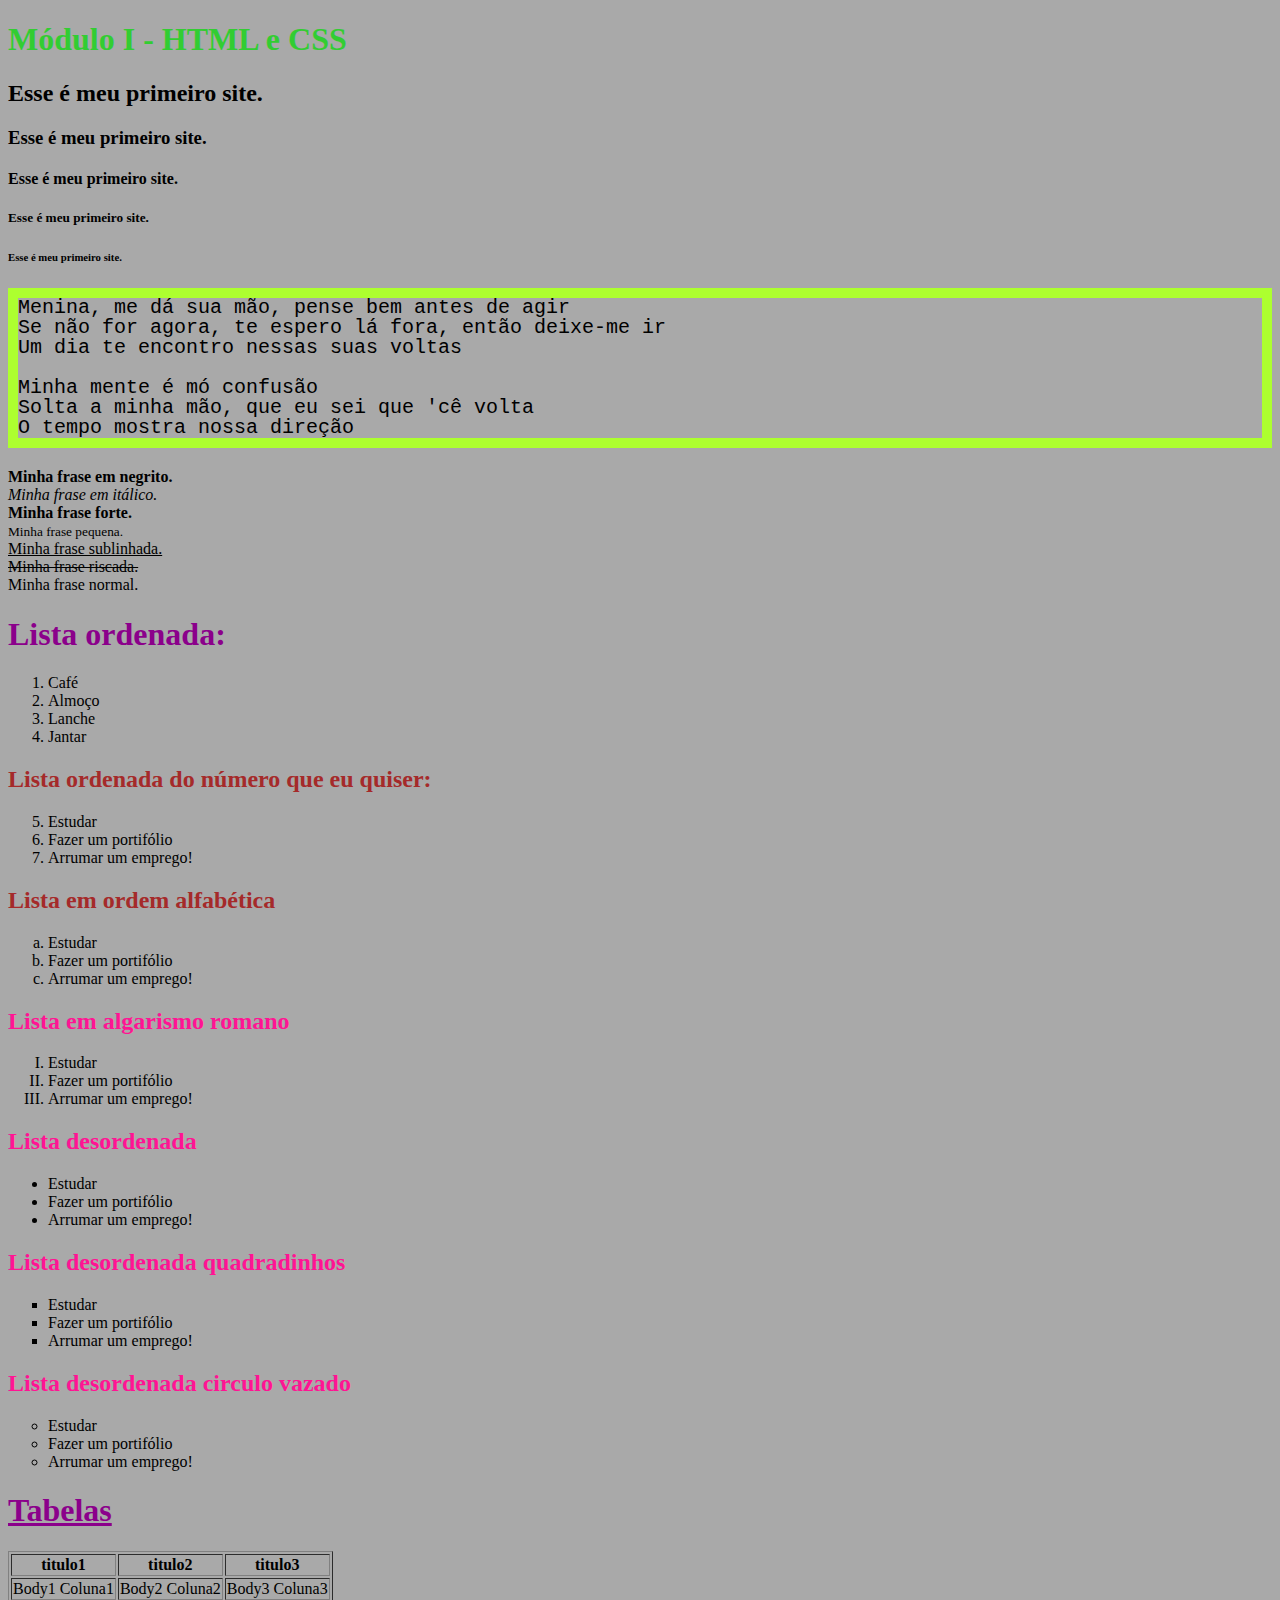
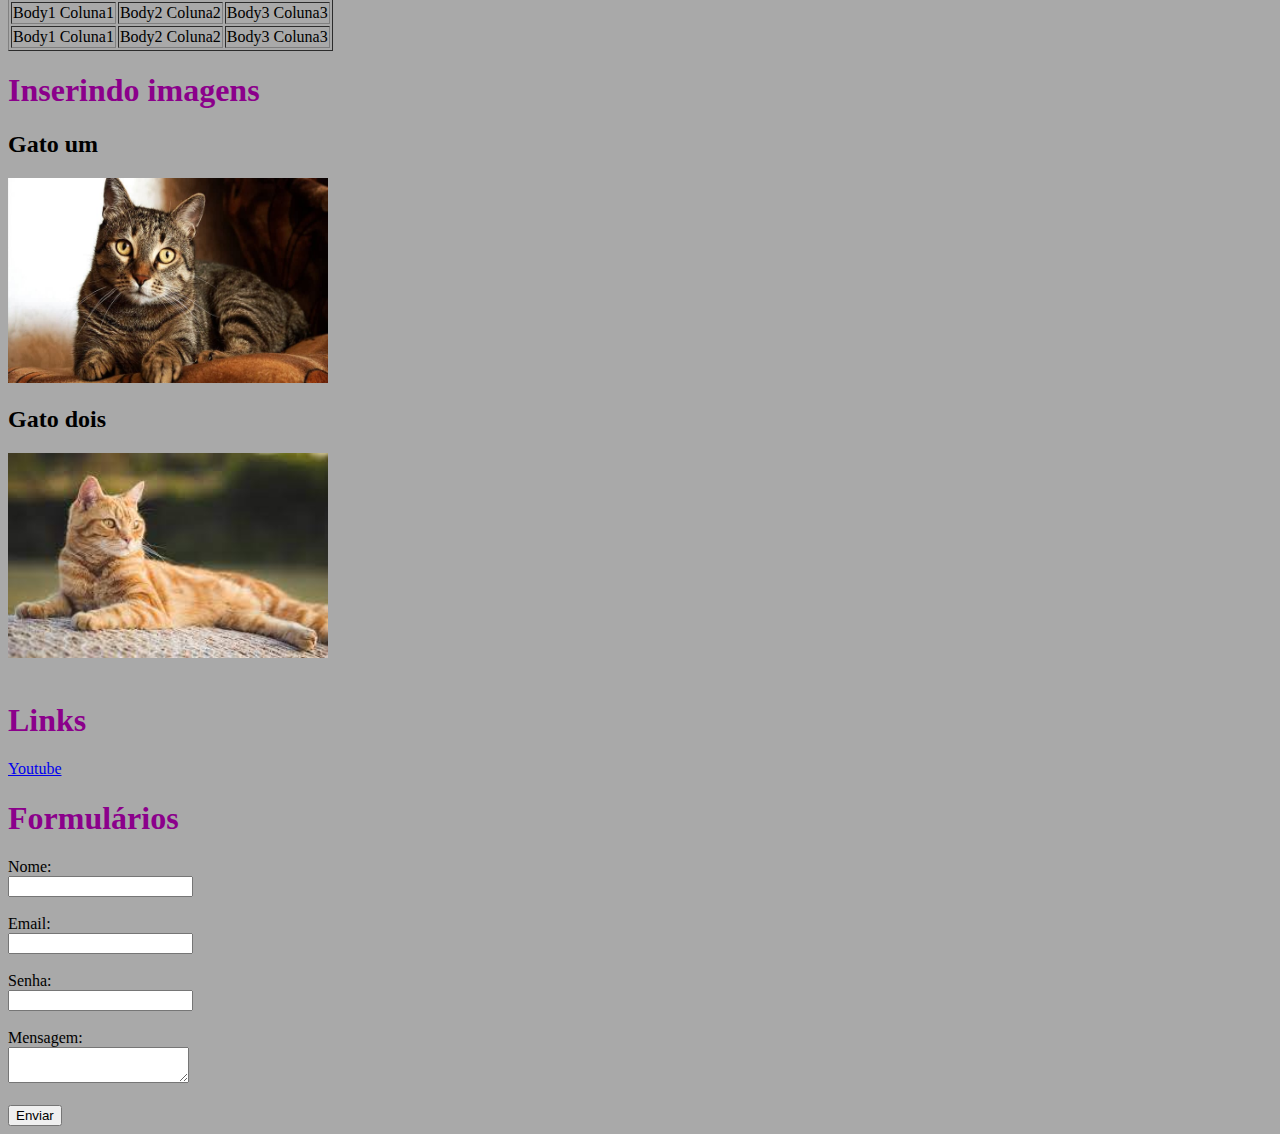
<file: index.html>
<!DOCTYPE html>

<html>

<head>
    <title>Site da Thais</title>
    <meta name="descrição do meu site" content="meu primeiro site em html">
    <meta charset="utf-8">
    <style>
        body {
            background-color: darkgrey;
        }

        h1 {
            color: darkmagenta;
        }
    </style>
    <link rel="stylesheet" href="style.css">
</head>

<body>
    <!-- tags de titulo -->
    <h1 id="titulo">Módulo I - HTML e CSS</h1>
    <h2>Esse é meu primeiro site.</h2>
    <h3>Esse é meu primeiro site.</h3>
    <h4>Esse é meu primeiro site.</h4>
    <h5>Esse é meu primeiro site.</h5>
    <h6>Esse é meu primeiro site.</h6>

    <!-- tag de parágrafo -->
    <p class="paragrafo">
        Menina, me dá sua mão, pense bem antes de agir <br />
        Se não for agora, te espero lá fora, então deixe-me ir <br />
        Um dia te encontro nessas suas voltas <br />
        <!-- tag de quebra de linha -->
        <br />
        Minha mente é mó confusão <br />
        Solta a minha mão, que eu sei que 'cê volta <br />
        O tempo mostra nossa direção <br />
    </p>
    <!-- tag de formatação de texto -->
    <b>Minha frase em negrito.</b><br />
    <i>Minha frase em itálico.</i><br />
    <strong>Minha frase forte.</strong><br />
    <small>Minha frase pequena.</small><br />
    <u>Minha frase sublinhada.</u><br />
    <s>Minha frase riscada.</s><br />
    Minha frase normal.

    <!-- tag de listas -->
    <h1>Lista ordenada:</h1>
    <ol>
        <li>Café</li>
        <li>Almoço</li>
        <li>Lanche</li>
        <li>Jantar</li>
    </ol>

    <h2 class="primeirasListas">Lista ordenada do número que eu quiser:</h2>
    <ol start="5">
        <li>Estudar</li>
        <li>Fazer um portifólio</li>
        <li>Arrumar um emprego!</li>
    </ol>

    <h2 class="primeirasListas">Lista em ordem alfabética</h2>
    <ol type="a">
        <li>Estudar</li>
        <li>Fazer um portifólio</li>
        <li>Arrumar um emprego!</li>
    </ol>

    <h2 class="segundasListas">Lista em algarismo romano</h2>
    <ol type="I">
        <li>Estudar</li>
        <li>Fazer um portifólio</li>
        <li>Arrumar um emprego!</li>
    </ol>

    <h2 class="segundasListas">Lista desordenada</h2>
    <ul>
        <li>Estudar</li>
        <li>Fazer um portifólio</li>
        <li>Arrumar um emprego!</li>
    </ul>

    <h2 class="segundasListas">Lista desordenada quadradinhos</h2>
    <ul type="square">
        <li>Estudar</li>
        <li>Fazer um portifólio</li>
        <li>Arrumar um emprego!</li>
    </ul>

    <h2 class="segundasListas">Lista desordenada circulo vazado</h2>
    <ul type="circle">
        <li>Estudar</li>
        <li>Fazer um portifólio</li>
        <li>Arrumar um emprego!</li>
    </ul>

    <h1><u>Tabelas</u></h1>
    <!-- tabelas semanticas -->
    <table border="1">
        <thead>
            <tr>
                <th>titulo1</th>
                <th>titulo2</th>
                <th>titulo3</th>
            </tr>
        </thead>
        <tbody>
            <tr>
                <td>Body1 Coluna1</td>
                <td>Body2 Coluna2</td>
                <td>Body3 Coluna3</td>
            </tr>

            <tr>
                <td>Body1 Coluna1</td>
                <td>Body2 Coluna2</td>
                <td>Body3 Coluna3</td>
            </tr>

            <tr>
                <td>Body1 Coluna1</td>
                <td>Body2 Coluna2</td>
                <td>Body3 Coluna3</td>
            </tr>
        </tbody>
    </table>

    <h1>Inserindo imagens</h1>
    <h2>Gato um</h2>
    <img src="imagem1.jpg" width="320" height="205" />
    <h2>Gato dois</h2>
    <img src="imagem2.jpg" width="320" height="205" />
    <br><br>

    <h1>Links</h1>
    <a href="https://www.youtube.com/" target="_blank">Youtube</a>

    <h1>Formulários</h1>
    <form>
        <label>Nome:</label><br />
        <input type="text" />
        <br /></br>

        <label>Email:</label><br />
        <input type="email" />
        <br /><br />

        <label>Senha:</label><br />
        <input type="password" />
        <br /><br />
        <label>Mensagem:</label><br />
        <textarea></textarea>
        <br /><br />
        <button type="submit">Enviar</button>

    </form>

</body>

</html>
</file>
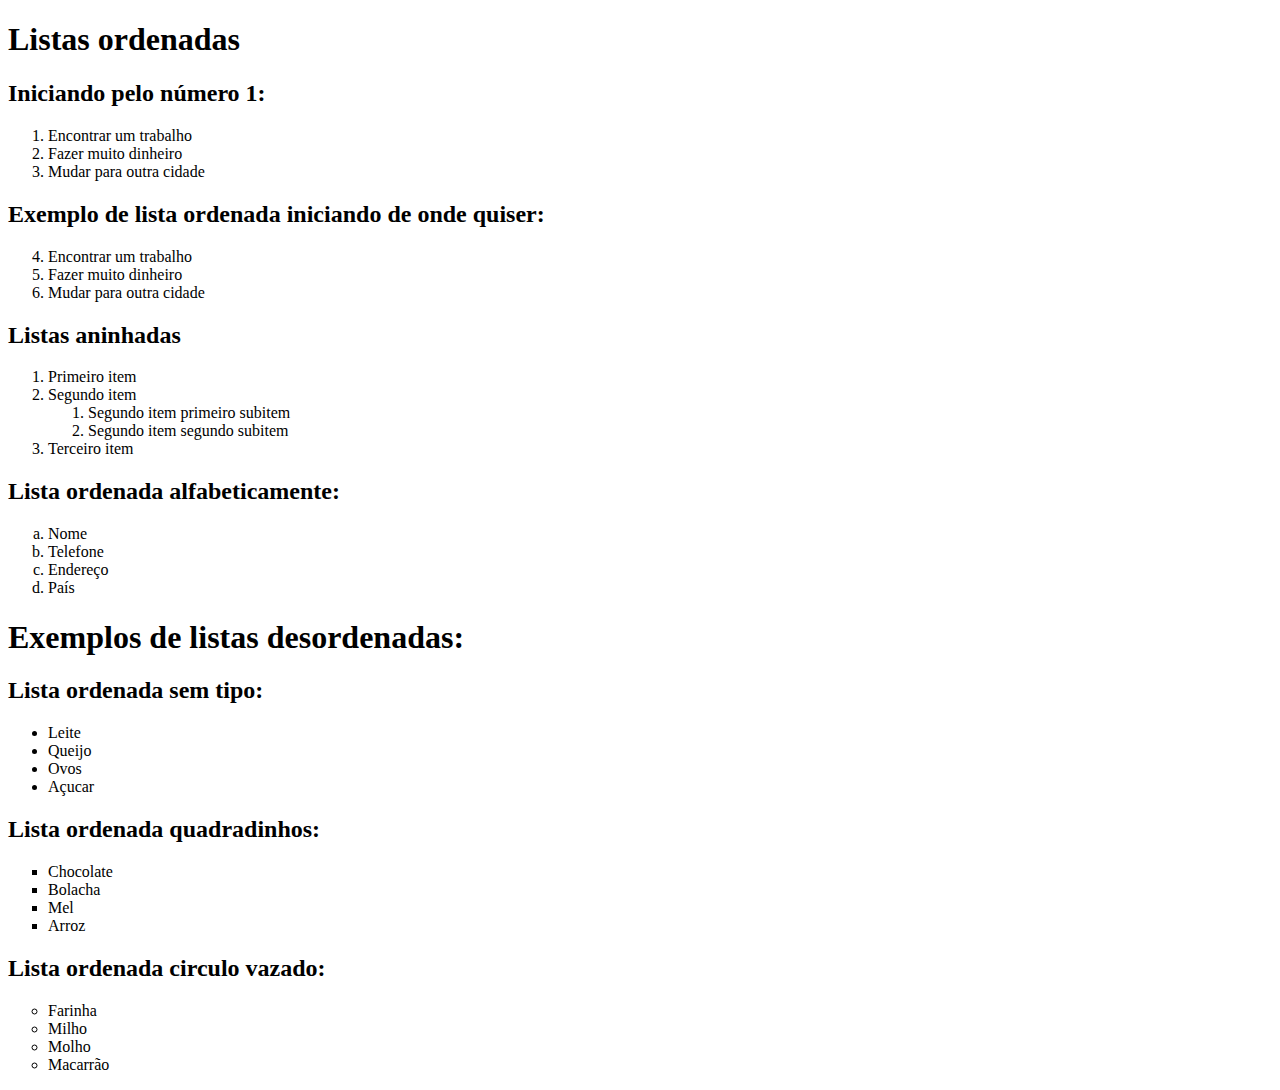
<file: listas.html>
<!DOCTYPE html>

<html lang="pt-br">
<html>

<head>
    <title>Exercicio de listas</title>
</head>

<body>
    <h1>Listas ordenadas</h1>

    <h2>Iniciando pelo número 1:</h2>
    <ol>
        <li>Encontrar um trabalho</li>
        <li>Fazer muito dinheiro</li>
        <li>Mudar para outra cidade</li>
    </ol>

    <h2>Exemplo de lista ordenada iniciando de onde quiser:</h2>
    <ol start="4">
        <li>Encontrar um trabalho</li>
        <li>Fazer muito dinheiro</li>
        <li>Mudar para outra cidade</li>
    </ol>

    <h2>Listas aninhadas</h2>
    <ol>
        <li>Primeiro item</li>
        <li>Segundo item</li>
        <ol>
            <li>Segundo item primeiro subitem</li>
            <li>Segundo item segundo subitem</li>
        </ol>
        <li>Terceiro item</li>
    </ol>

    <h2>Lista ordenada alfabeticamente:</h2>
    <ol type="a">
        <li>Nome</li>
        <li>Telefone</li>
        <li>Endereço</li>
        <li>País</li>
    </ol>

    <h1>Exemplos de listas desordenadas:</h1>

    <h2>Lista ordenada sem tipo:</h2>
    <ul>
        <li>Leite</li>
        <li>Queijo</li>
        <li>Ovos</li>
        <li>Açucar</li>
    </ul>

    <h2>Lista ordenada quadradinhos:</h2>
    <ul type="square">
        <li>Chocolate</li>
        <li>Bolacha</li>
        <li>Mel</li>
        <li>Arroz</li>
    </ul>

    <h2>Lista ordenada circulo vazado:</h2>
    <ul type="circle">
        <li>Farinha</li>
        <li>Milho</li>
        <li>Molho</li>
        <li>Macarrão</li>
    </ul>

</body>

</html>

</html>
</file>
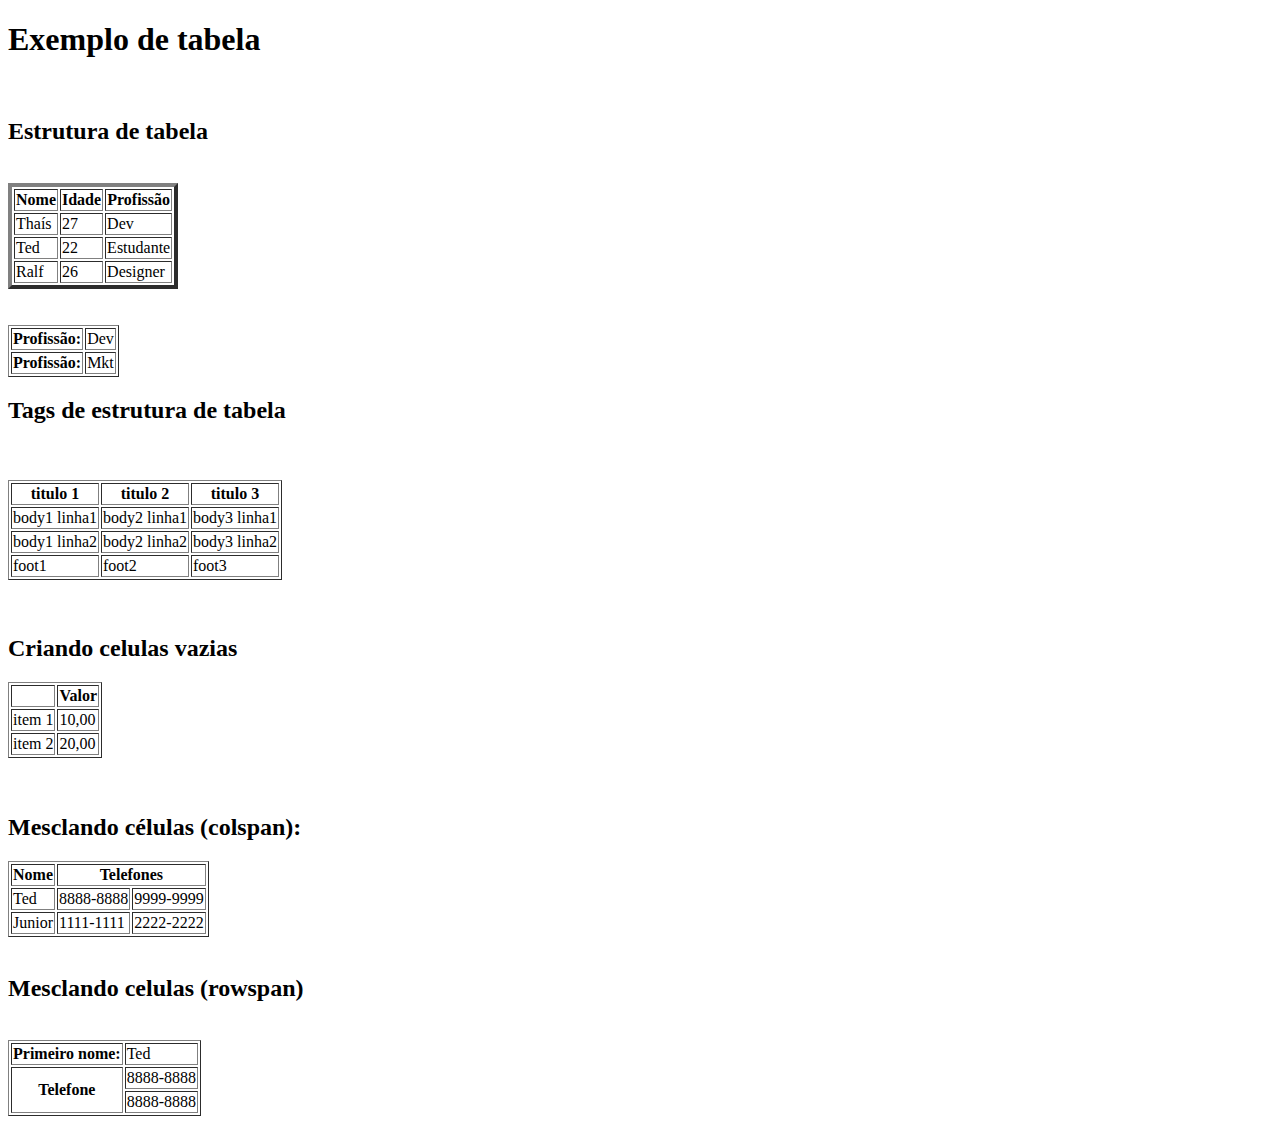
<file: tabelas.html>
<!DOCTYPE html>
<!-- https://www.homehost.com.br/blog/criar-sites/tabela-html/ -->

<html lang="pt-br">
<html>

<head>
    <title>Tabelas em HTML</title>
    <meta charset="utf-8">
    <meta name="description" content="Listas e Tabelas">
</head>

<body>
    <h1>Exemplo de tabela</h1>
    <br>
    <!-- As tabelas são listas de dados em duas dimensões e são compostas por linhas e colunas. Cada elemento da tabela é uma célula -->

    <!-- A tag utilizada para criar uma tabela HTML é a tag <table></table> -->

    <h2>Estrutura de tabela</h2>
    <br>
    <table border="4">

        <thead>
            <!-- tr são as linhas -->
            <tr>
                <!-- th são os títulos -->
                <th>Nome</th>
                <th>Idade</th>
                <th>Profissão</th>
            </tr>
        </thead>
        <tbody>
            <tr>
                <!-- td são colunas -->
                <td>Thaís</td>
                <td>27</td>
                <td>Dev</td>
            </tr>

            <tr>
                <td>Ted</td>
                <td>22</td>
                <td>Estudante</td>
            </tr>

            <tr>
                <td>Ralf</td>
                <td>26</td>
                <td>Designer</td>
            </tr>
        </tbody>
    </table>

    <br><br>

    <!-- Podemos ainda aplicar o <th> para títulos verticais, ou seja, na primeira coluna. -->
    <table border="1">
        <tr>
            <th>Profissão:</th>
            <td>Dev</td>
        </tr>

        <tr>
            <th>Profissão:</th>
            <td>Mkt</td>
        </tr>
    </table>

    <h2>Tags de estrutura de tabela</h2>
    <br><br>

    <!-- também há tags que servem para estruturar melhor a tabela. São elas: -->
    <!-- <thead></thead> – Esta tag representa o cabeçalho da tabela, geralmente composta por células título; -->
    <!-- <tbody></tbody> – Essa tag representa o corpo da tabela; -->
    <!-- <tfoot></tfoot> – Essa tag representa o rodapé da tabela. -->
    <table border="1">
        <thead>
            <tr>
                <th>titulo 1</th>
                <th>titulo 2</th>
                <th>titulo 3</th>
            </tr>
        </thead>
        <tbody>
            <tr>
                <td>body1 linha1</td>
                <td>body2 linha1</td>
                <td>body3 linha1</td>
            </tr>

            <tr>
                <td>body1 linha2</td>
                <td>body2 linha2</td>
                <td>body3 linha2</td>
            </tr>
        </tbody>

        <tfoot>
            <td>foot1</td>
            <td>foot2</td>
            <td>foot3</td>
        </tfoot>

    </table>
    <br><br>

    <!-- criando celulas vazias -->
    <h2>Criando celulas vazias</h2>
    <table border="1">
        <tr>
            <th>&nbsp;</th>
            <th>Valor</th>
        </tr>

        <tr>
            <td>item 1</td>
            <td>10,00</td>
        </tr>

        <tr>
            <td>item 2</td>
            <td>20,00</td>
        </tr>
    </table>
    <br><br>

    <h2>Mesclando células (colspan):</h2>
    <table border="1">
        <tr>
            <th>Nome</th>
            <!-- eu quero mesclar duas colunas -->
            <th colspan="2">Telefones</th>
        </tr>

        <tr>
            <td>Ted</td>
            <td>8888-8888</td>
            <td>9999-9999</td>
        </tr>

        <tr>
            <td>Junior</td>
            <td>1111-1111</td>
            <td>2222-2222</td>
        </tr>
    </table><br>

    <h2>Mesclando celulas (rowspan)</h2><br>
    <table border="1">
        <tr>
            <th>Primeiro nome:</th>
            <td>Ted</td>
        </tr>

        <tr>
            <th rowspan="2">Telefone</th>
            <td>8888-8888</td>
        </tr>

        <tr>
            <td>8888-8888</td>
        </tr>

    </table>

</body>

</html>

</html>
</file>
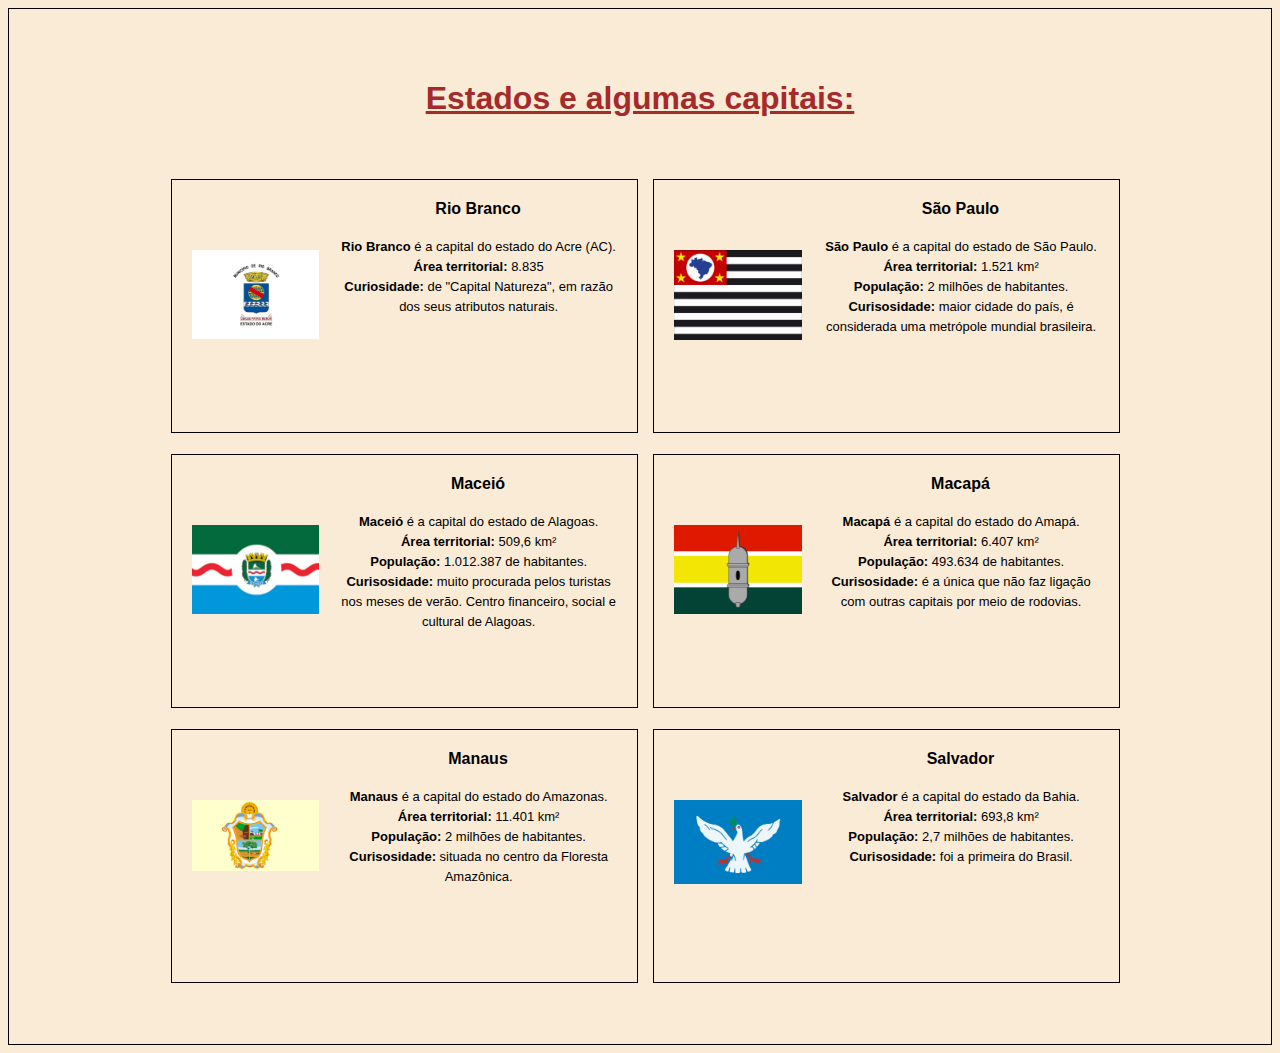
<file: aula 5 - pratica/pratica.html>
<!DOCTYPE html>

<html lang="pt-br">

<head>
    <meta charset="UTF-8">
    <link rel="stylesheet" href="pratica.css">
    <title>Exercício CSS</title>
</head>

<body><center>
    <h1><u>Estados e algumas capitais:</h1></u>
    <section class="card">
        <h2 class="card-titulo">Rio Branco</h2>
        <img src="img2/RioBranco.jpeg" class="card-imagem">
        <p class="card-text">
            <strong>Rio Branco</strong> é a capital do estado do Acre (AC). <br><b>Área territorial:</b> 8.835
            <br><b>Curiosidade:</b> de "Capital Natureza", em razão dos seus atributos naturais.
        </p>
    </section>

    <section class="card">
        <h2 class="card-titulo">São Paulo</h2>
        <img src="img2/SaoPaulo.jpeg" class="card-imagem">
        <p class="card-text">
            <strong>São Paulo</strong> é a capital do estado de São Paulo. <br>
            <b>Área territorial:</b> 1.521 km² <br><b>População:</b> 2 milhões de habitantes. <br>
            <b>Curisosidade:</b> maior cidade do país, é considerada uma metrópole mundial brasileira.
        </p>
    </section>

    <section class="card">
        <h2 class="card-titulo">Maceió</h2>
        <img src="img2/Maceio.jpeg" class="card-imagem">
        <p class="card-text">
            <strong>Maceió</strong> é a capital do estado de Alagoas. <br>
            <b>Área territorial:</b> 509,6 km² <br><b>População:</b> 1.012.387 de habitantes. <br>
            <b>Curisosidade:</b> muito procurada pelos turistas nos meses de verão. Centro financeiro, social e cultural de Alagoas.
        </p>
    </section>

    <section class="card">
        <h2 class="card-titulo">Macapá</h2>
        <img src="img2/Macapa.jpeg" class="card-imagem">
        <p class="card-text">
            <strong>Macapá</strong> é a capital do estado do Amapá.<br>
            <b>Área territorial:</b> 6.407 km² <br><b>População:</b> 493.634 de habitantes. <br>
            <b>Curisosidade:</b> é a única que não faz ligação com outras capitais por meio de rodovias.
        </p>
    </section>

    <section class="card">
        <h2 class="card-titulo">Manaus</h2>
        <img src="img2/Manaus.jpeg" class="card-imagem">
        <p class="card-text">
            <strong>Manaus</strong> é a capital do estado do Amazonas.<br>
            <b>Área territorial:</b> 11.401 km² <br><b>População:</b> 2 milhões de habitantes. <br>
            <b>Curisosidade:</b> situada no centro da Floresta Amazônica.
        </p>
    </section>

    <section class="card">
        <h2 class="card-titulo">Salvador</h2>
        <img src="img2/Salvador.jpeg" class="card-imagem">
        <p class="card-text">
            <strong>Salvador</strong> é a capital do estado da Bahia.<br>
            <b>Área territorial:</b> 693,8 km² <br><b>População:</b> 2,7 milhões de habitantes. <br>
            <b>Curisosidade:</b> foi a primeira do Brasil.
        </p>
    </section>



</body></center>

</html>
</file>
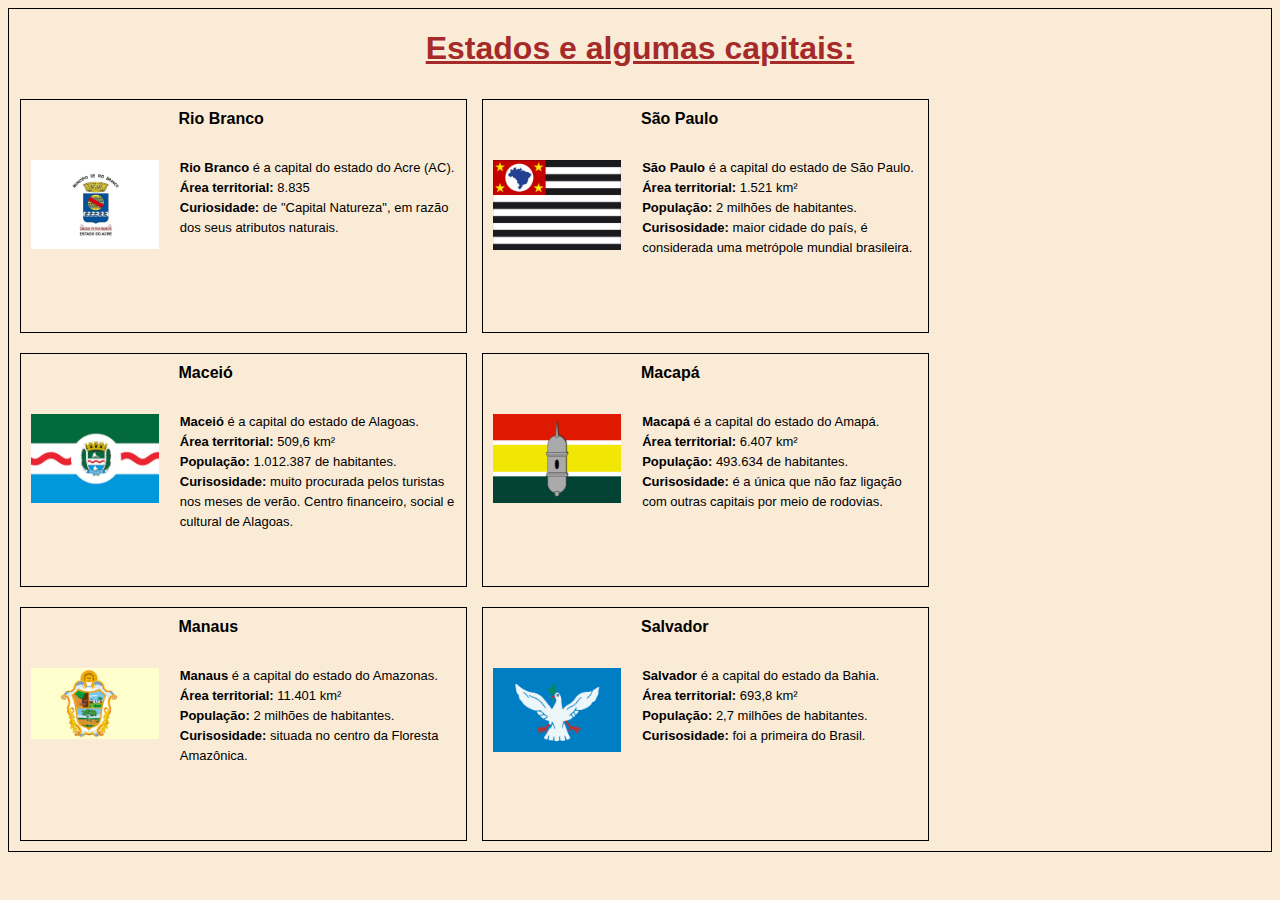
<file: aula 5 - prática/pratica.html>
<!DOCTYPE html>

<html lang="pt-br">

<head>
    <meta charset="UTF-8">
    <link rel="stylesheet" href="pratica.css">
    <title>Exercício CSS</title>
</head>

<body>
    <h1><u><center>Estados e algumas capitais:</h1></center></u>
    <section class="card">
        <h2 class="card-titulo">Rio Branco</h2>
        <img src="img2/RioBranco.jpeg" class="card-imagem">
        <p class="card-text">
            <strong>Rio Branco</strong> é a capital do estado do Acre (AC). <br><b>Área territorial:</b> 8.835
            <br><b>Curiosidade:</b> de "Capital Natureza", em razão dos seus atributos naturais.
        </p>
    </section>

    <section class="card">
        <h2 class="card-titulo">São Paulo</h2>
        <img src="img2/SaoPaulo.jpeg" class="card-imagem">
        <p class="card-text">
            <strong>São Paulo</strong> é a capital do estado de São Paulo. <br>
            <b>Área territorial:</b> 1.521 km² <br><b>População:</b> 2 milhões de habitantes. <br>
            <b>Curisosidade:</b> maior cidade do país, é considerada uma metrópole mundial brasileira.
        </p>
    </section>

    <section class="card">
        <h2 class="card-titulo">Maceió</h2>
        <img src="img2/Maceio.jpeg" class="card-imagem">
        <p class="card-text">
            <strong>Maceió</strong> é a capital do estado de Alagoas. <br>
            <b>Área territorial:</b> 509,6 km² <br><b>População:</b> 1.012.387 de habitantes. <br>
            <b>Curisosidade:</b> muito procurada pelos turistas nos meses de verão. Centro financeiro, social e cultural de Alagoas.
        </p>
    </section>

    <section class="card">
        <h2 class="card-titulo">Macapá</h2>
        <img src="img2/Macapa.jpeg" class="card-imagem">
        <p class="card-text">
            <strong>Macapá</strong> é a capital do estado do Amapá.<br>
            <b>Área territorial:</b> 6.407 km² <br><b>População:</b> 493.634 de habitantes. <br>
            <b>Curisosidade:</b> é a única que não faz ligação com outras capitais por meio de rodovias.
        </p>
    </section>

    <section class="card">
        <h2 class="card-titulo">Manaus</h2>
        <img src="img2/Manaus.jpeg" class="card-imagem">
        <p class="card-text">
            <strong>Manaus</strong> é a capital do estado do Amazonas.<br>
            <b>Área territorial:</b> 11.401 km² <br><b>População:</b> 2 milhões de habitantes. <br>
            <b>Curisosidade:</b> situada no centro da Floresta Amazônica.
        </p>
    </section>

    <section class="card">
        <h2 class="card-titulo">Salvador</h2>
        <img src="img2/Salvador.jpeg" class="card-imagem">
        <p class="card-text">
            <strong>Salvador</strong> é a capital do estado da Bahia.<br>
            <b>Área territorial:</b> 693,8 km² <br><b>População:</b> 2,7 milhões de habitantes. <br>
            <b>Curisosidade:</b> foi a primeira do Brasil.
        </p>
    </section>



</body>

</html>
</file>
<file: style.css>
.primeirasListas {
    color: brown;
}

.segundasListas {
    color: deeppink;
}

#titulo {
    color: limegreen
}

.paragrafo {
    font-size: 20px;
    font-family: monospace;
    line-height: 1;
    border-width: 10px;
    border-style: solid;
    border-color: greenyellow;
}
</file>
<file: aula 5 - pratica/pratica.css>
*{
    font-family: Verdana, Geneva, Tahoma, sans-serif;
    background-color: antiquewhite;
}

body{
    border: 1px solid black;
    padding: 50px;
    margin-: 50px;
    
}

h1{
    color:brown;
    padding-bottom: 30px;
}

.card{
    /* largura */
    width: 425px;
    /* altura */
    height: 212px;
    border: 1px solid black;
    margin: 10px 0 11px 11px;
    padding: 20px;
    display: inline-block;

}

.card-titulo{
    font-size: medium;
    margin: 0 0 10px 20px;
    display: inline;
}

.card-imagem{
    /* largura */
    width: 30%;
    display: inline;
    float: left;
    margin-top: 50px;
}

.card-text{
    display: inline;
    width: 65%;
    float: right;
    font-size: small;
    line-height: 15pt;
    margin-top: 19px;
}
</file>
<file: aula 5 - prática/pratica.css>
*{
    font-family: Verdana, Geneva, Tahoma, sans-serif;
    background-color: antiquewhite;
}

body{
    border: 1px solid black;
}

h1{
    color:brown;
}

.card{
    /* largura */
    width: 425px;
    /* altura */
    height: 212px;
    border: 1px solid black;
    margin: 10px 0 10px 11px;
    padding: 10px;
    display: inline-block;
}

.card-titulo{
    font-size: medium;
    margin: 0 0 10px 20px;
    display: inline;
}

.card-imagem{
    /* largura */
    width: 30%;
    display: inline;
    float: left;
    margin-top: 50px;
}

.card-text{
    display: inline;
    width: 65%;
    float: right;
    font-size: small;
    line-height: 15pt;
    margin-top: 30px;
}
</file>
